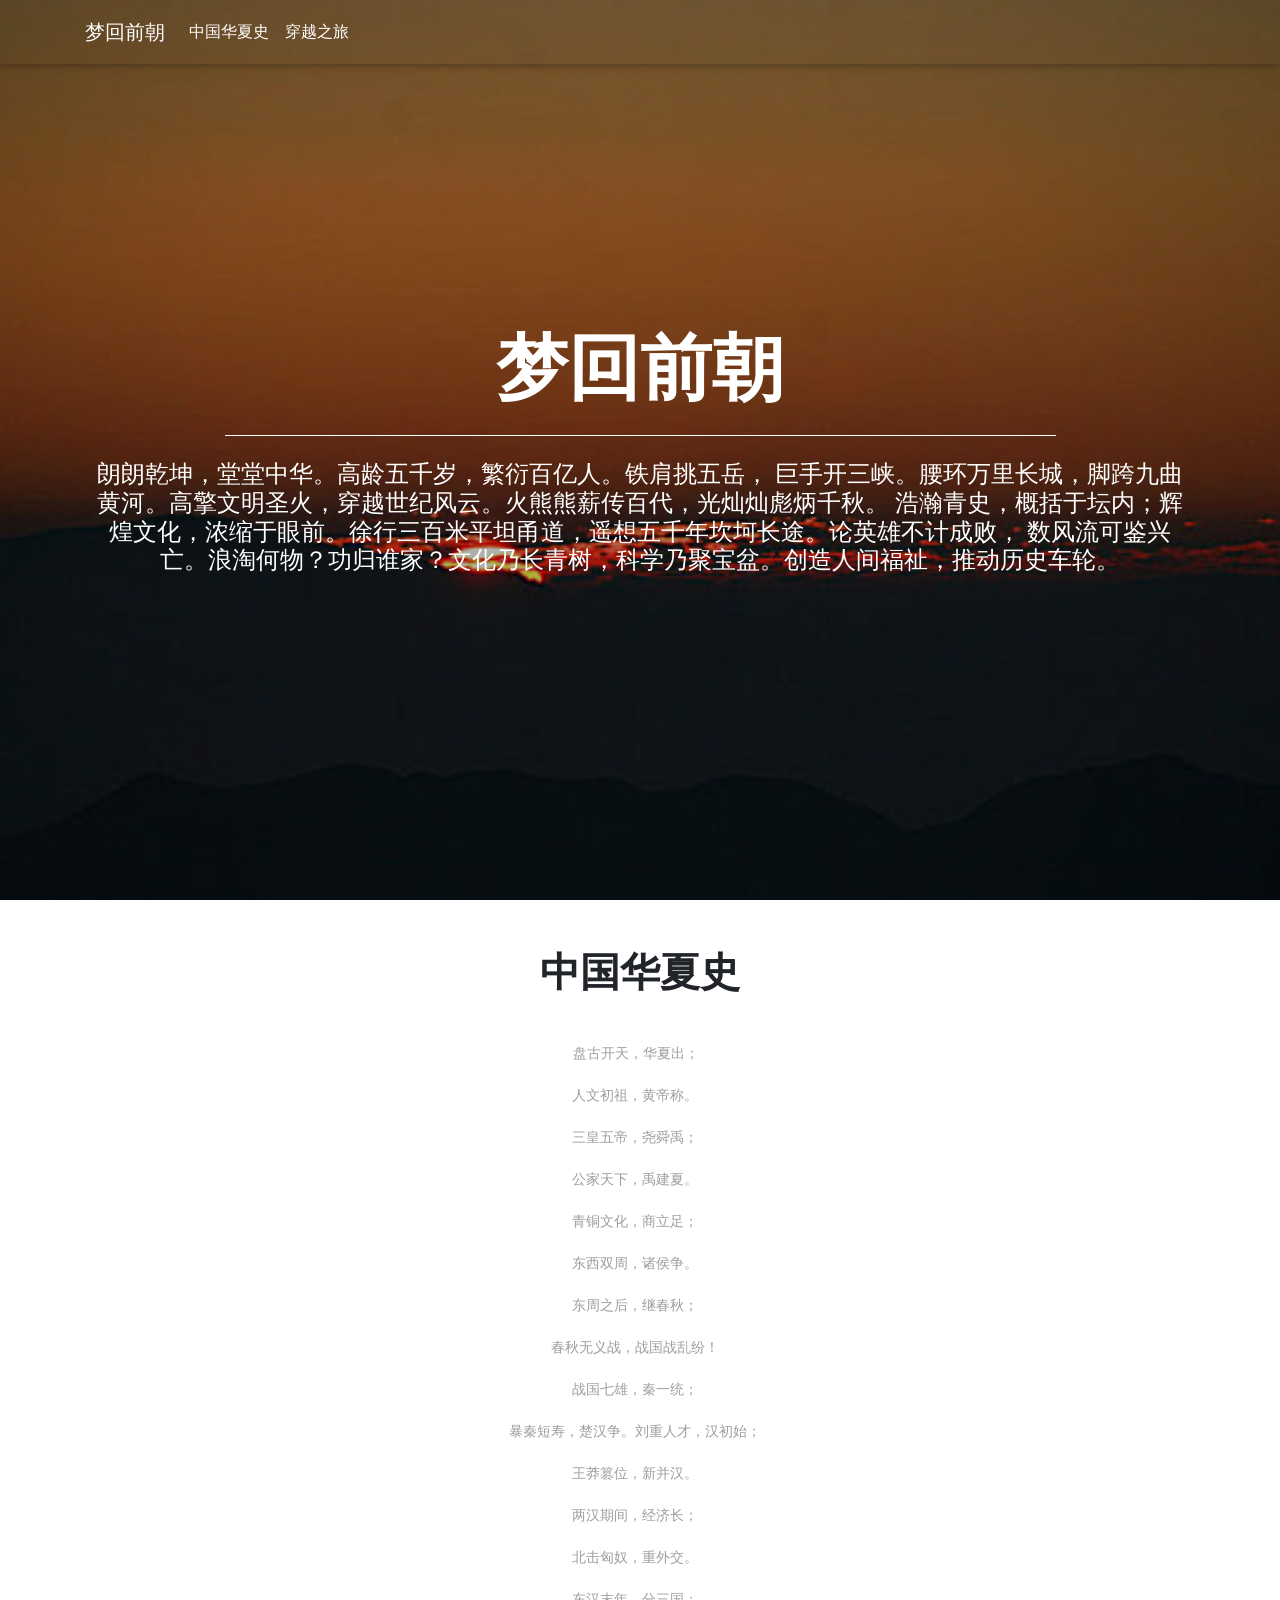
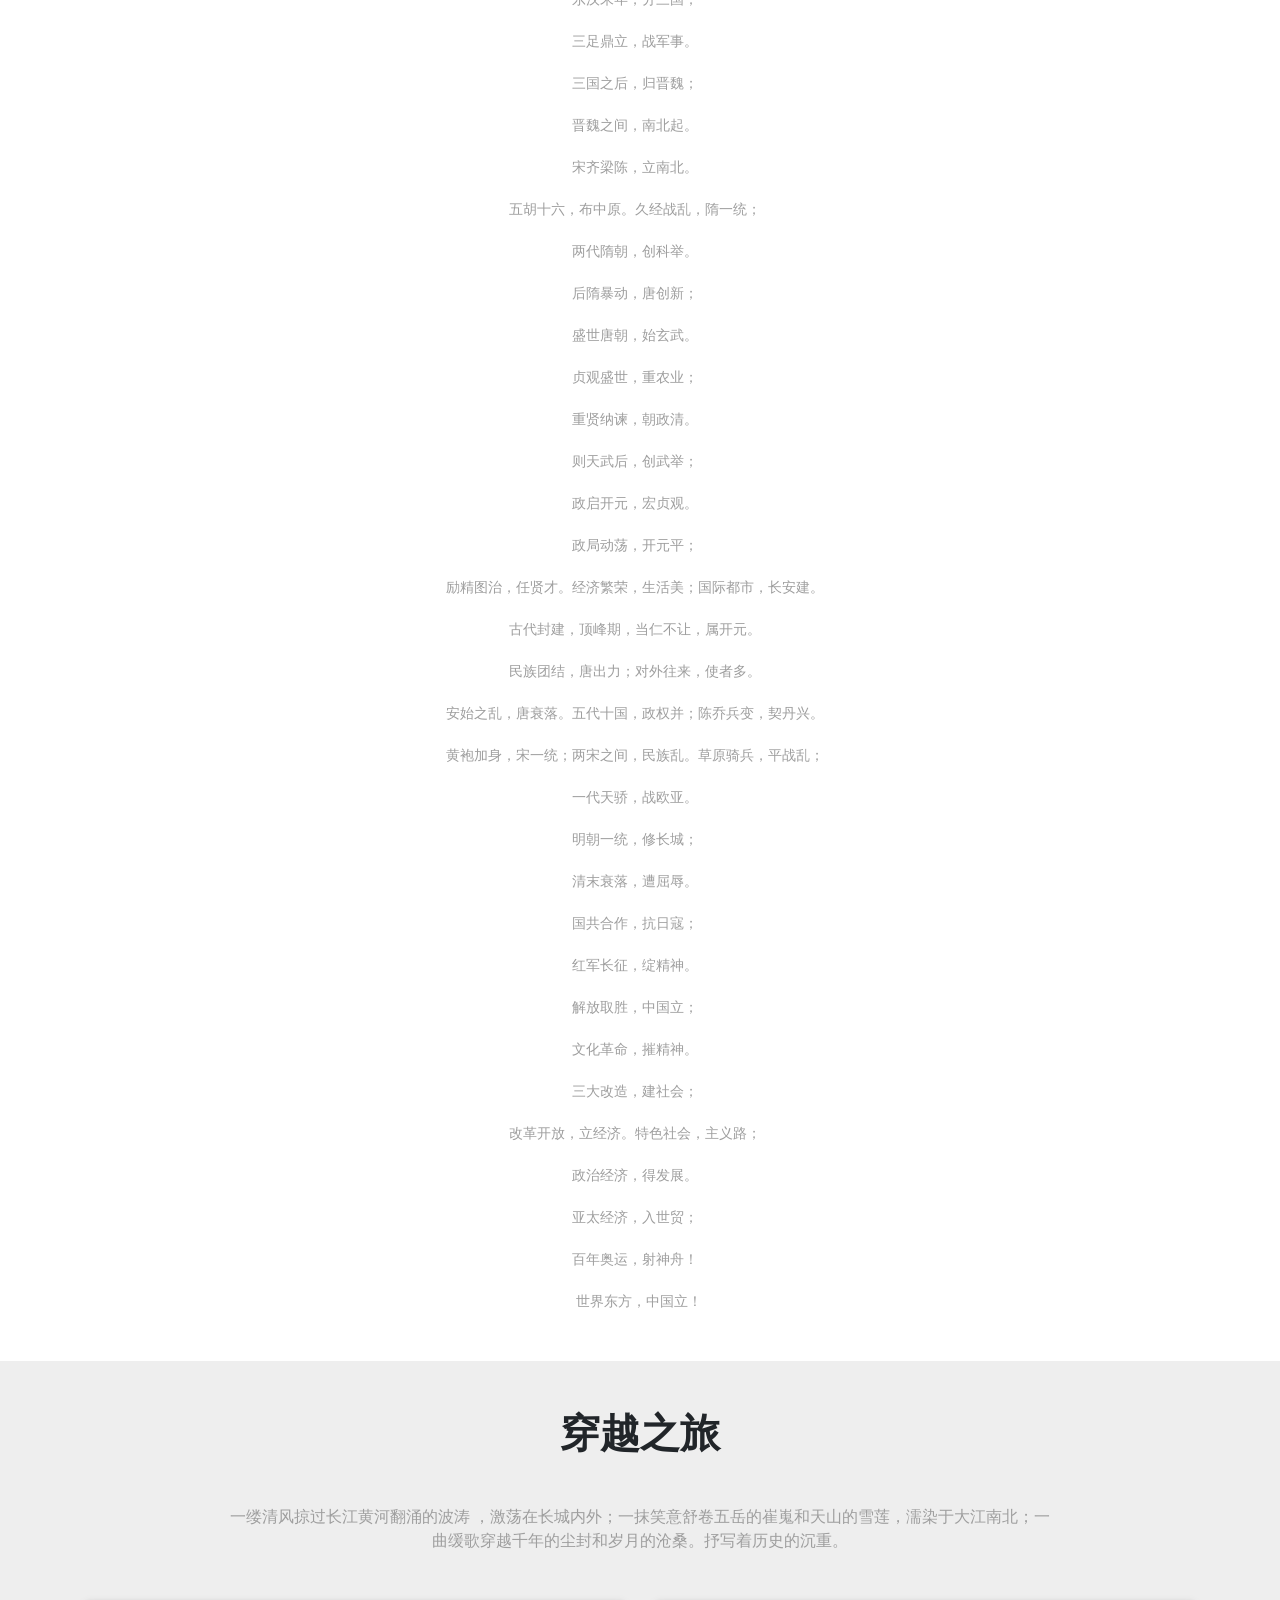
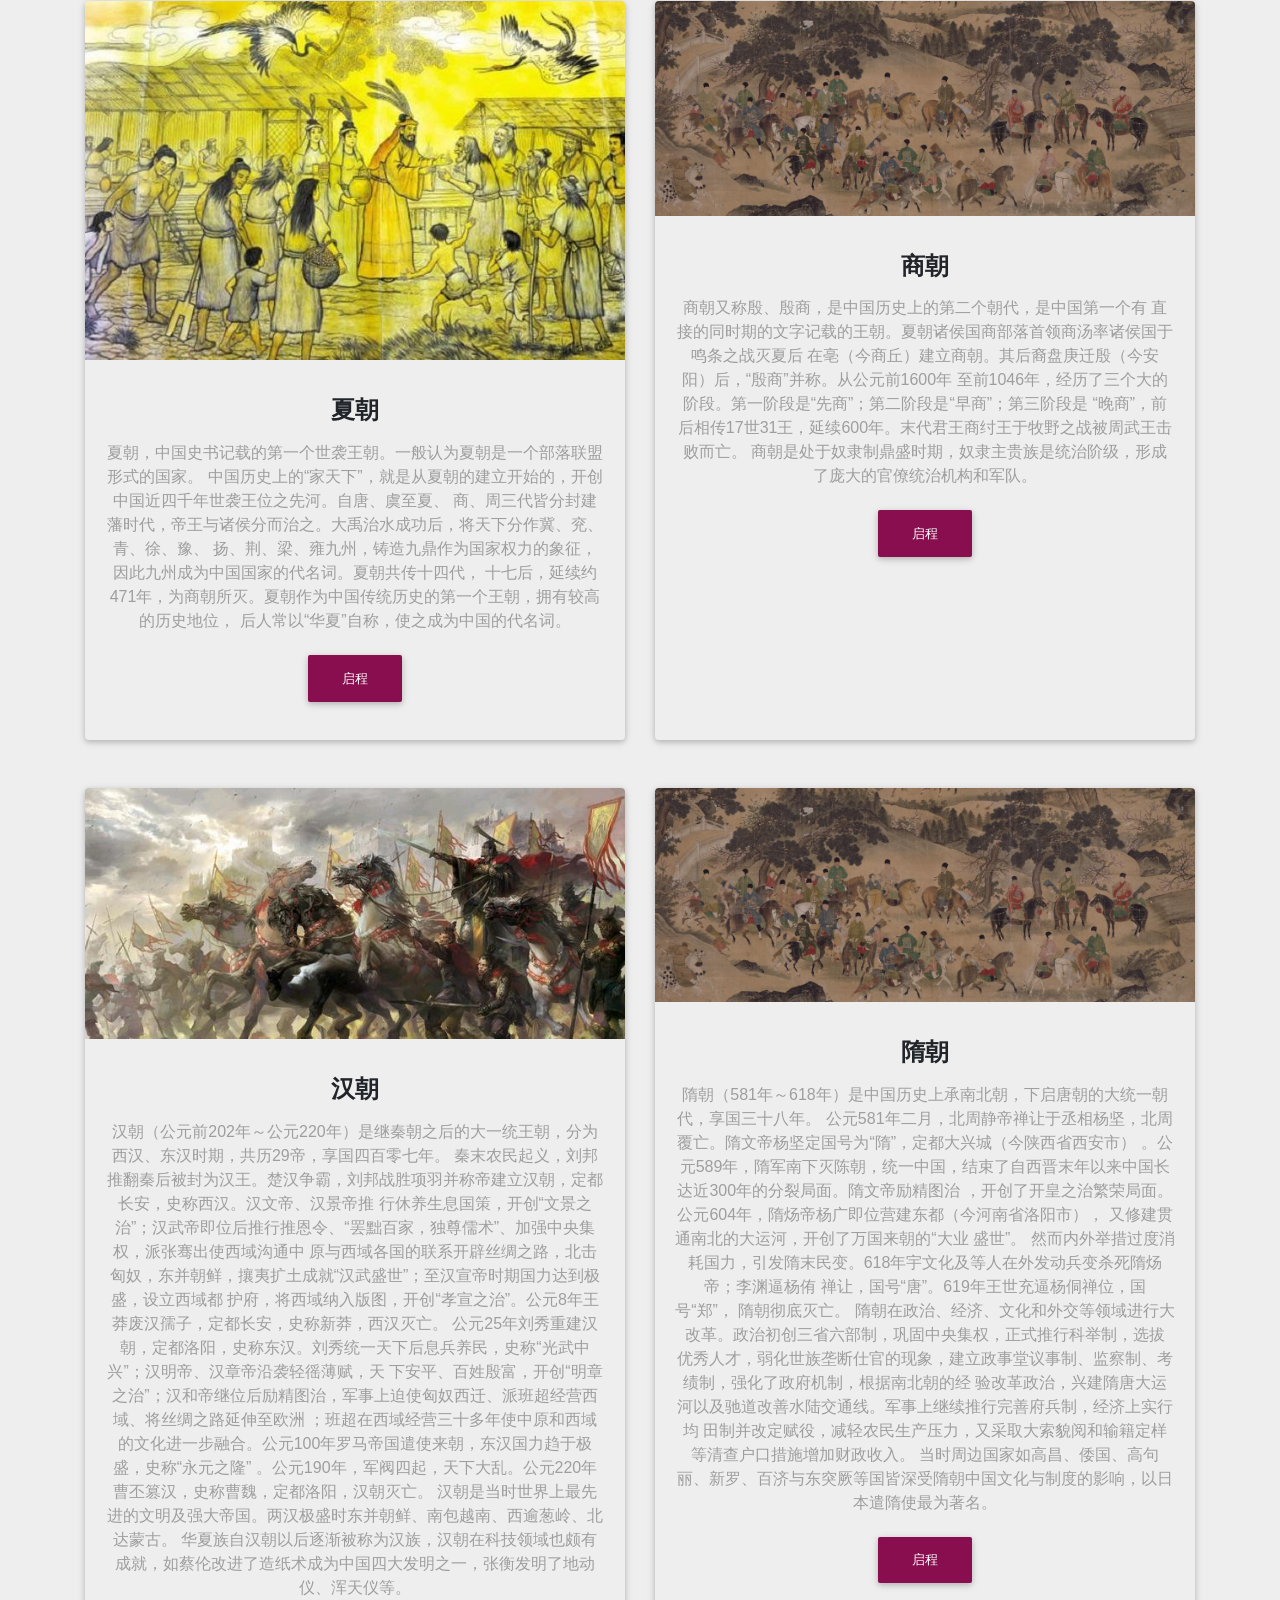
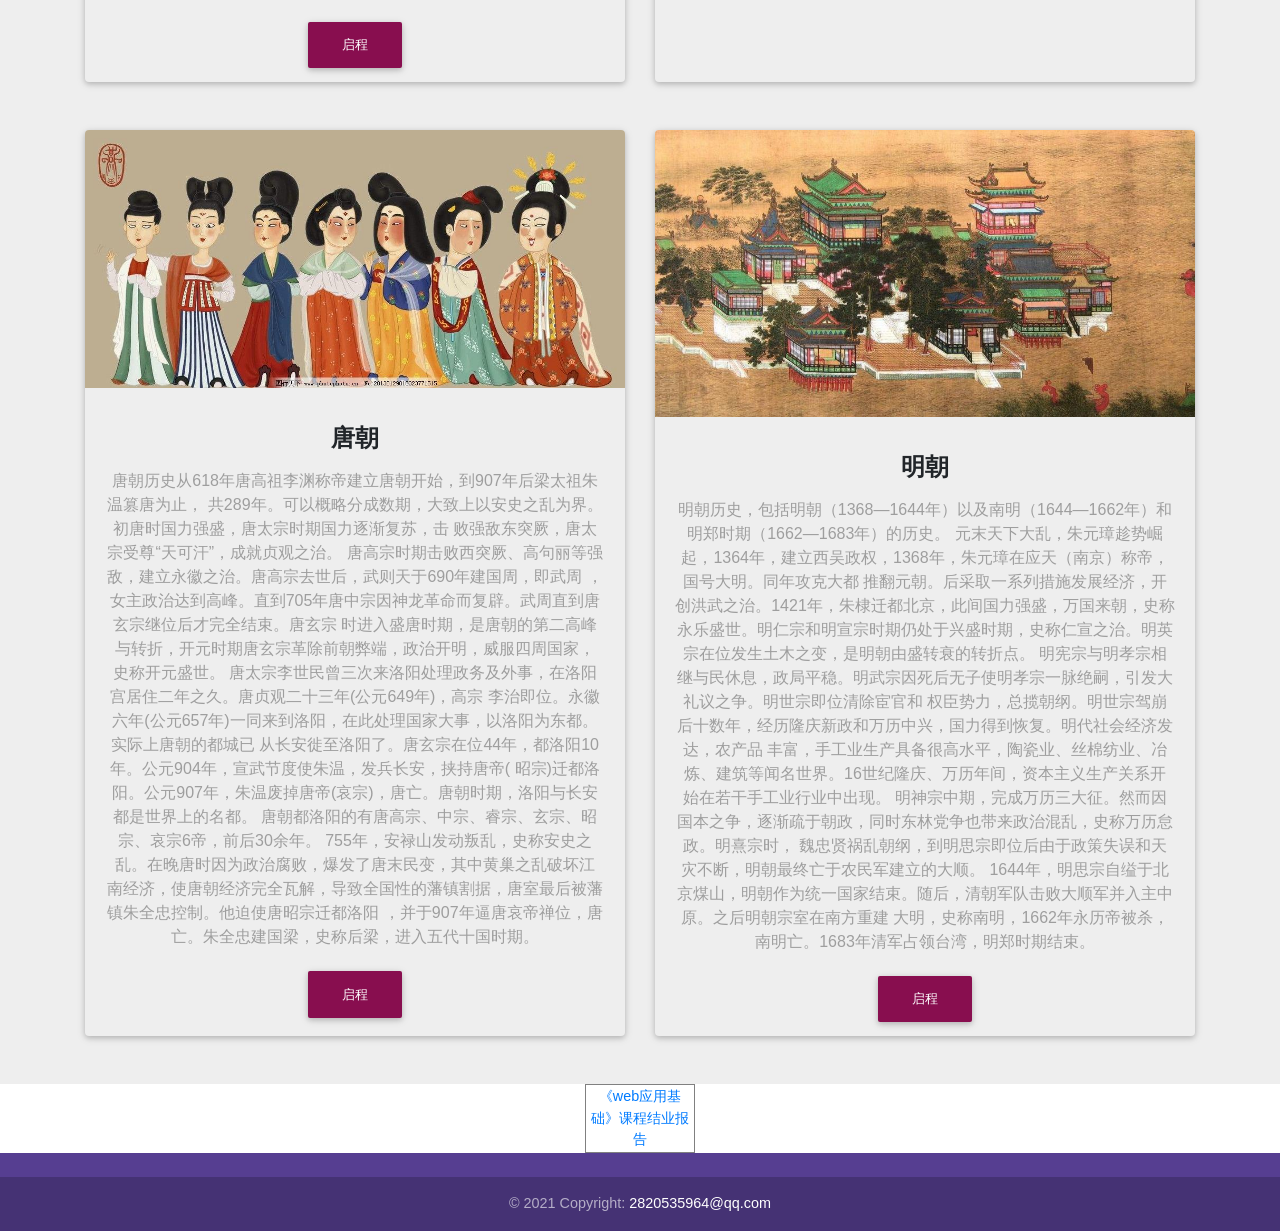
<file: src/main/resources/static/index.html>
<!DOCTYPE html>
<html>

<head>
  <meta charset="UTF-8">
  <meta name="viewport" content="width=device-width, initial-scale=1, shrink-to-fit=no">
  <meta http-equiv="x-ua-compatible" content="ie=edge">
  <title>梦回前朝</title>
  <!-- MDB icon -->
  <link rel="icon" href="img/xtb.jfif" type="image/x-icon">
  <!-- Font Awesome -->
  <link rel="stylesheet" href="https://use.fontawesome.com/releases/v5.11.2/css/all.css">
  <!-- Bootstrap core CSS -->
  <link rel="stylesheet" href="css/bootstrap.min.css">
  <!-- Material Design Bootstrap -->
  <link rel="stylesheet" href="css/mdb.min.css">
  <!-- Your custom styles (optional) -->
  <link rel="stylesheet" href="css/style.css">
  <script type="text/javascript">
    function f() {
      location.href = "javascript/xc.html"
    }
    function f1(){
      location.href = "javascript/sc.html"
    }
    function f2(){
      location.href = "javascript/hc.html"
    }
    function f3(){
      location.href = "javascript/suc.html"
    }
    function f4(){
      location.href = "javascript/tc.html"
    }
    function f5(){
      location.href = "javascript/mc.html"
    }
  </script>
</head>

<body>
  <!-- Main navigation -->
  <header>
    <!-- Navbar -->
    <nav class="navbar navbar-expand-lg navbar-dark fixed-top scrolling-navbar">
      <div class="container">
        <a class="navbar-brand" href="#"> 梦回前朝</a>
        <button class="navbar-toggler" type="button" data-toggle="collapse" data-target="#navbarTogglerDemo02"
          aria-controls="navbarTogglerDemo02" aria-expanded="false" aria-label="Toggle navigation">
          <span class="navbar-toggler-icon"></span>
        </button>
        <div class="collapse navbar-collapse" id="navbarTogglerDemo02">
          <ul class="navbar-nav mr-auto smooth-scroll">
            <li class="nav-item">
              <a class="nav-link" href="#about" data-offset="90">中国华夏史</a>
            </li>
            <li class="nav-item">
              <a class="nav-link" href="#projects" data-offset="90">穿越之旅</a>
            </li>
          </ul>
        </div>
      </div>
    </nav>
    <!-- Navbar -->
    <!-- Full Page Intro -->
    <div class="view">
      <video class="video-intro" poster="img/rc.jpg" playsinline autoplay muted loop>
        <source src="" type="video/mp4">
      </video>
      <!-- Mask & flexbox options-->
      <div class="mask rgba-white-gradient d-flex justify-content-center align-items-center rgba-black-light">
        <!-- Content -->
        <div class="container px-md-3 px-sm-0">
          <!--Grid row-->
          <div class="row wow fadeIn">
            <!--Grid column-->
            <div class="col-md-12 mb-4 white-text text-center wow fadeIn">
              <h3 class="display-3 font-weight-bold white-text mb-0 pt-md-5 pt-5">梦回前朝</h3>
              <hr class="hr-light my-4 w-75">
              <h4 class="subtext-header mt-2 mb-4">朗朗乾坤，堂堂中华。高龄五千岁，繁衍百亿人。铁肩挑五岳，
                巨手开三峡。腰环万里长城，脚跨九曲黄河。高擎文明圣火，穿越世纪风云。火熊熊薪传百代，光灿灿彪炳千秋。
                浩瀚青史，概括于坛内；辉煌文化，浓缩于眼前。徐行三百米平坦甬道，遥想五千年坎坷长途。论英雄不计成败，
                数风流可鉴兴亡。浪淘何物？功归谁家？文化乃长青树，科学乃聚宝盆。创造人间福祉，推动历史车轮。</h4>
            </div>
            <!--Grid column-->
          </div>
          <!--Grid row-->
        </div>
        <!-- Content -->
      </div>
      <!-- Mask & flexbox options-->
    </div>
    <!-- Full Page Intro -->
  </header>
  <!--Main layout-->
  <main>

    <!--Section: 主页-->
    <section id="about" class="py-5">

      <!-- Container -->
      <div class="container">
        <!-- Section heading -->
        <h2 class="h1-responsive font-weight-bold text-center mb-5">中国华夏史</h2>
        <!-- Section description -->
        <div class="row">
          <!-- Grid column -->
          <div class="col-xl-10 col-md-11 col-10">
            <pre class="grey-text text-center mb-0 ">
                  　  盘古开天，华夏出；

                  　　人文初祖，黄帝称。
                  
                  　　三皇五帝，尧舜禹；
                  
                  　　公家天下，禹建夏。
                  
                  　　青铜文化，商立足；
                  
                  　　东西双周，诸侯争。
                  
                  　　东周之后，继春秋；
                  
                  　　春秋无义战，战国战乱纷！
                  
                  　　战国七雄，秦一统；
                  
                  　　暴秦短寿，楚汉争。刘重人才，汉初始；
                  
                  　　王莽篡位，新并汉。
                  
                  　　两汉期间，经济长；
                  
                  　　北击匈奴，重外交。
                  
                  　　东汉末年，分三国；
                  
                  　　三足鼎立，战军事。
                  
                  　　三国之后，归晋魏；
                  
                  　　晋魏之间，南北起。
                  
                  　　宋齐梁陈，立南北。
                  
                  　　五胡十六，布中原。久经战乱，隋一统；
                  
                  　　两代隋朝，创科举。
                  
                  　　后隋暴动，唐创新；
                  
                  　　盛世唐朝，始玄武。
                  
                  　　贞观盛世，重农业；
                  
                  　　重贤纳谏，朝政清。
                  
                  　　则天武后，创武举；
                  
                  　　政启开元，宏贞观。
                  
                  　　政局动荡，开元平；
                  
                  　　励精图治，任贤才。经济繁荣，生活美；国际都市，长安建。
                  
                  　　古代封建，顶峰期，当仁不让，属开元。
                  
                  　　民族团结，唐出力；对外往来，使者多。
                  
                  　　安始之乱，唐衰落。五代十国，政权并；陈乔兵变，契丹兴。
                  
                  　　黄袍加身，宋一统；两宋之间，民族乱。草原骑兵，平战乱；
                  
                  　　一代天骄，战欧亚。
                  
                  　　明朝一统，修长城；
                  
                  　　清末衰落，遭屈辱。
                  
                  　　国共合作，抗日寇；
                  
                  　　红军长征，绽精神。
                  
                  　　解放取胜，中国立；
                  
                  　　文化革命，摧精神。
                  
                  　　三大改造，建社会；
                  
                  　　改革开放，立经济。特色社会，主义路；
                  
                  　　政治经济，得发展。
                  
                  　　亚太经济，入世贸；
                  
                  　　百年奥运，射神舟！
                  
                  　　 世界东方，中国立！</pre>
          </div>
          <!-- Grid column -->

        </div>
        <!--Grid row-->

      </div>
      <!--Grid column-->

      </div>
      <!-- Grid row -->

      </div>
      <!-- Container -->

    </section>
    <!--Section: 主页-->

    <!--Section: 生平-->
    <section id="projects" class="text-center py-5" style="background-color: #eee;">

      <!-- Container -->
      <div class="container">

        <!-- Section heading -->
        <h2 class="h1-responsive font-weight-bold mb-5">穿越之旅</h2>
        <!-- Section description -->
        <p class="grey-text w-responsive mx-auto mb-5">一缕清风掠过长江黄河翻涌的波涛
          ，激荡在长城内外；一抹笑意舒卷五岳的崔嵬和天山的雪莲，濡染于大江南北；一曲缓歌穿越千年的尘封和岁月的沧桑。抒写着历史的沉重。</p>

        <!-- Grid row -->
        <div class="row text-center">

          <!-- Grid column -->
          <div class="col-lg-6 col-md-12 mb-lg-0">
            <!--Featured image-->
            <div class="view overlay rounded z-depth-1">
              <img src="img/xc.jfif" class="img-fluid" alt="Sample project image">
              <a>
                <div class="mask rgba-white-slight"></div>
              </a>
              <!--Excerpt-->
              <div class="card-body pb-2 mb-4">
                <h4 class="font-weight-bold my-3">夏朝</h4>
                <p class="grey-text">夏朝，中国史书记载的第一个世袭王朝。一般认为夏朝是一个部落联盟形式的国家。
                  中国历史上的“家天下”，就是从夏朝的建立开始的，开创中国近四千年世袭王位之先河。自唐、虞至夏、
                  商、周三代皆分封建藩时代，帝王与诸侯分而治之。大禹治水成功后，将天下分作冀、兖、青、徐、豫、
                  扬、荆、梁、雍九州，铸造九鼎作为国家权力的象征，因此九州成为中国国家的代名词。夏朝共传十四代，
                  十七后，延续约471年，为商朝所灭。夏朝作为中国传统历史的第一个王朝，拥有较高的历史地位，
                  后人常以“华夏”自称，使之成为中国的代名词。
                </p>
                <!--Button-->
                <a class="btn btn-unique" onclick="window.open(f())">启程</a>
              </div>
            </div>
          </div>
          <!-- Grid column -->

          <!-- Grid column -->
          <div class="col-lg-6 col-md-12 mb-md-0 mb-4">
            <!--Featured image-->
            <div class="view overlay rounded z-depth-1">
              <img src="img/sc.jfif" class="img-fluid" alt="Sample project image">
              <a>
                <div class="mask rgba-white-slight"></div>
              </a>
              <!--Excerpt-->
              <div class="card-body pb-2">
                <h4 class="font-weight-bold my-3">商朝</h4>
                <p class="grey-text">商朝又称殷、殷商，是中国历史上的第二个朝代，是中国第一个有
                  直接的同时期的文字记载的王朝。夏朝诸侯国商部落首领商汤率诸侯国于鸣条之战灭夏后
                  在亳（今商丘）建立商朝。其后裔盘庚迁殷（今安阳）后，“殷商”并称。从公元前1600年
                  至前1046年，经历了三个大的阶段。第一阶段是“先商”；第二阶段是“早商”；第三阶段是
                  “晚商”，前后相传17世31王，延续600年。末代君王商纣王于牧野之战被周武王击败而亡。
                  商朝是处于奴隶制鼎盛时期，奴隶主贵族是统治阶级，形成了庞大的官僚统治机构和军队。
                </p>
                <!--Button-->
                <a class="btn btn-unique" onclick="window.open(f1())">启程</a>
              </div>
            </div>
          </div>
          <!-- Grid column -->

          <!-- Grid column -->
          <div class="col-lg-6 col-md-12 mt-5">
            <!--Featured image-->
            <div class="view overlay rounded z-depth-1">
              <img src="img/hc.jfif" class="img-fluid" alt="Sample project image">
              <a>
                <div class="mask rgba-white-slight"></div>
              </a>
              <!--Excerpt-->
              <div class="card-body pb-2">
                <h4 class="font-weight-bold my-3">汉朝</h4>
                <p class="grey-text">汉朝（公元前202年～公元220年）是继秦朝之后的大一统王朝，分为西汉、东汉时期，共历29帝，享国四百零七年。
                  秦末农民起义，刘邦推翻秦后被封为汉王。楚汉争霸，刘邦战胜项羽并称帝建立汉朝，定都长安，史称西汉。汉文帝、汉景帝推
                  行休养生息国策，开创“文景之治”；汉武帝即位后推行推恩令、“罢黜百家，独尊儒术”、加强中央集权，派张骞出使西域沟通中
                  原与西域各国的联系开辟丝绸之路，北击匈奴，东并朝鲜，攘夷扩土成就“汉武盛世”；至汉宣帝时期国力达到极盛，设立西域都
                  护府，将西域纳入版图，开创“孝宣之治”。公元8年王莽废汉孺子，定都长安，史称新莽，西汉灭亡。
                  公元25年刘秀重建汉朝，定都洛阳，史称东汉。刘秀统一天下后息兵养民，史称“光武中兴”；汉明帝、汉章帝沿袭轻徭薄赋，天
                  下安平、百姓殷富，开创“明章之治”；汉和帝继位后励精图治，军事上迫使匈奴西迁、派班超经营西域、将丝绸之路延伸至欧洲
                  ；班超在西域经营三十多年使中原和西域的文化进一步融合。公元100年罗马帝国遣使来朝，东汉国力趋于极盛，史称“永元之隆”
                  。公元190年，军阀四起，天下大乱。公元220年曹丕篡汉，史称曹魏，定都洛阳，汉朝灭亡。
                  汉朝是当时世界上最先进的文明及强大帝国。两汉极盛时东并朝鲜、南包越南、西逾葱岭、北达蒙古。
                  华夏族自汉朝以后逐渐被称为汉族，汉朝在科技领域也颇有成就，如蔡伦改进了造纸术成为中国四大发明之一，张衡发明了地动仪、浑天仪等。
                </p>
                  <!--Button-->
                  <a class="btn btn-unique" onclick="window.open(f2())">启程</a>
              </div>
            </div>
          </div>
          <!-- Grid column -->

          <!-- Grid column -->
          <div class="col-lg-6 col-md-12 mb-lg-0 mb-4 mt-5">
            <!--Featured image-->
            <div class="view overlay rounded z-depth-1">
              <img src="img/sc.jfif" class="img-fluid" alt="Sample project image">
              <a>
                <div class="mask rgba-white-slight"></div>
              </a>
              <!--Excerpt-->
              <div class="card-body pb-2">
                <h4 class="font-weight-bold my-3">隋朝</h4>
                <p class="grey-text">隋朝（581年～618年）是中国历史上承南北朝，下启唐朝的大统一朝代，享国三十八年。
                  公元581年二月，北周静帝禅让于丞相杨坚，北周覆亡。隋文帝杨坚定国号为“隋”，定都大兴城（今陕西省西安市）
                  。公元589年，隋军南下灭陈朝，统一中国，结束了自西晋末年以来中国长达近300年的分裂局面。隋文帝励精图治
                  ，开创了开皇之治繁荣局面。
                  公元604年，隋炀帝杨广即位营建东都（今河南省洛阳市）， 又修建贯通南北的大运河，开创了万国来朝的“大业
                  盛世”。 然而内外举措过度消耗国力，引发隋末民变。618年宇文化及等人在外发动兵变杀死隋炀帝；李渊逼杨侑
                  禅让，国号“唐”。619年王世充逼杨侗禅位，国号“郑”， 隋朝彻底灭亡。
                  隋朝在政治、经济、文化和外交等领域进行大改革。政治初创三省六部制，巩固中央集权，正式推行科举制，选拔
                  优秀人才，弱化世族垄断仕官的现象，建立政事堂议事制、监察制、考绩制，强化了政府机制，根据南北朝的经
                  验改革政治，兴建隋唐大运河以及驰道改善水陆交通线。军事上继续推行完善府兵制，经济上实行均
                  田制并改定赋役，减轻农民生产压力，又采取大索貌阅和输籍定样等清查户口措施增加财政收入。
                  当时周边国家如高昌、倭国、高句丽、新罗、百济与东突厥等国皆深受隋朝中国文化与制度的影响，以日本遣隋使最为著名。
                </p>
                <!--Button-->
                <a class="btn btn-unique" onclick="window.open(f3())">启程</a>
              </div>
            </div>
          </div>
          <!-- Grid column -->

          <!-- Grid column -->
          <div class="col-lg-6 col-md-12 mb-lg-0 mb-4 mt-5">
            <!--Featured image-->
            <div class="view overlay rounded z-depth-1">
              <img src="img/tc.jfif" class="img-fluid" alt="Sample project image">
              <a>
                <div class="mask rgba-white-slight"></div>
              </a>
              <!--Excerpt-->
              <div class="card-body pb-2">
                <h4 class="font-weight-bold my-3">唐朝</h4>
                <p class="grey-text">唐朝历史从618年唐高祖李渊称帝建立唐朝开始，到907年后梁太祖朱温篡唐为止，
                  共289年。可以概略分成数期，大致上以安史之乱为界。初唐时国力强盛，唐太宗时期国力逐渐复苏，击
                  败强敌东突厥，唐太宗受尊“天可汗”，成就贞观之治。
                  唐高宗时期击败西突厥、高句丽等强敌，建立永徽之治。唐高宗去世后，武则天于690年建国周，即武周
                  ，女主政治达到高峰。直到705年唐中宗因神龙革命而复辟。武周直到唐玄宗继位后才完全结束。唐玄宗
                  时进入盛唐时期，是唐朝的第二高峰与转折，开元时期唐玄宗革除前朝弊端，政治开明，威服四周国家，
                  史称开元盛世。
                  唐太宗李世民曾三次来洛阳处理政务及外事，在洛阳宫居住二年之久。唐贞观二十三年(公元649年)，高宗
                  李治即位。永徽六年(公元657年)一同来到洛阳，在此处理国家大事，以洛阳为东都。实际上唐朝的都城已
                  从长安徙至洛阳了。唐玄宗在位44年，都洛阳10年。公元904年，宣武节度使朱温，发兵长安，挟持唐帝(
                  昭宗)迁都洛阳。公元907年，朱温废掉唐帝(哀宗)，唐亡。唐朝时期，洛阳与长安都是世界上的名都。
                  唐朝都洛阳的有唐高宗、中宗、睿宗、玄宗、昭宗、哀宗6帝，前后30余年。
                  755年，安禄山发动叛乱，史称安史之乱。在晚唐时因为政治腐败，爆发了唐末民变，其中黄巢之乱破坏江
                  南经济，使唐朝经济完全瓦解，导致全国性的藩镇割据，唐室最后被藩镇朱全忠控制。他迫使唐昭宗迁都洛阳
                  ，并于907年逼唐哀帝禅位，唐亡。朱全忠建国梁，史称后梁，进入五代十国时期。
                </p>
                <!--Button-->
                <a class="btn btn-unique" onclick="window.open(f4())">启程</a>
              </div>
            </div>
          </div>
          <!-- Grid column -->

          <!-- Grid column -->
          <div class="col-lg-6 col-md-12 mb-lg-0 mb-4 mt-5">
            <!--Featured image-->
            <div class="view overlay rounded z-depth-1">
              <img src="img/mc.jfif" class="img-fluid" alt="Sample project image">
              <a>
                <div class="mask rgba-white-slight"></div>
              </a>
              <!--Excerpt-->
              <div class="card-body pb-2">
                <h4 class="font-weight-bold my-3">明朝</h4>
                <p class="grey-text">明朝历史，包括明朝（1368—1644年）以及南明（1644—1662年）和明郑时期（1662—1683年）的历史。
                  元末天下大乱，朱元璋趁势崛起，1364年，建立西吴政权，1368年，朱元璋在应天（南京）称帝，国号大明。同年攻克大都
                  推翻元朝。后采取一系列措施发展经济，开创洪武之治。1421年，朱棣迁都北京，此间国力强盛，万国来朝，史称
                  永乐盛世。明仁宗和明宣宗时期仍处于兴盛时期，史称仁宣之治。明英宗在位发生土木之变，是明朝由盛转衰的转折点。
                  明宪宗与明孝宗相继与民休息，政局平稳。明武宗因死后无子使明孝宗一脉绝嗣，引发大礼议之争。明世宗即位清除宦官和
                  权臣势力，总揽朝纲。明世宗驾崩后十数年，经历隆庆新政和万历中兴，国力得到恢复。明代社会经济发达，农产品
                  丰富，手工业生产具备很高水平，陶瓷业、丝棉纺业、冶炼、建筑等闻名世界。16世纪隆庆、万历年间，资本主义生产关系开
                  始在若干手工业行业中出现。
                  明神宗中期，完成万历三大征。然而因国本之争，逐渐疏于朝政，同时东林党争也带来政治混乱，史称万历怠政。明熹宗时，
                  魏忠贤祸乱朝纲，到明思宗即位后由于政策失误和天灾不断，明朝最终亡于农民军建立的大顺。
                  1644年，明思宗自缢于北京煤山，明朝作为统一国家结束。随后，清朝军队击败大顺军并入主中原。之后明朝宗室在南方重建
                  大明，史称南明，1662年永历帝被杀，南明亡。1683年清军占领台湾，明郑时期结束。
                </p>
                <!--Button-->
                <a class="btn btn-unique" onclick="window.open(f5())">启程</a>
              </div>
            </div>
          </div>
          <!-- Grid column -->
        </div>
        <!-- Grid row -->

      </div>
      <!-- Container -->

    </section>
    <!--Section: 生平-->
    <table align="center" width="110" border="1">
      <tr><td align="center"><a href="https://blog.csdn.net/qq_45659777/article/details/116805544">《web应用基础》课程结业报告</a></td></tr>
  </table>
  </main>
  <!--Main layout-->

  <!-- Footer -->
  <footer class="page-footer font-small pt-4">

    <!-- Copyright -->
    <div class="footer-copyright text-center py-3">© 2021 Copyright:
      <a href="https://mdbootstrap.com/education/bootstrap/">2820535964@qq.com</a>
    </div>
    <!-- Copyright -->

  </footer>
  <!-- Footer -->


  <!-- jQuery -->
  <script type="text/javascript" src="js/jquery.min.js"></script>
  <!-- Bootstrap tooltips -->
  <script type="text/javascript" src="js/popper.min.js"></script>
  <!-- Bootstrap core JavaScript -->
  <script type="text/javascript" src="js/bootstrap.min.js"></script>
  <!-- MDB core JavaScript -->
  <script type="text/javascript" src="js/mdb.min.js"></script>

  <!-- Your custom scripts (optional) -->
  <script type="text/javascript">
    // MDB Lightbox Init
    $(function () {
      $("#mdb-lightbox-ui").load("mdb-addons/mdb-lightbox-ui.html");
    });
    // 以下为动画效果新添加的两条语句
    // Adding animations to the sections, 使用的是淡入, 你也可以试试zoomIn等动画
    $("section").addClass("wow fadeIn");
    // Animations Init, 注意必须放在ready方法中以防WOW对象没能加载成功
    $(document).ready(function () {
      new WOW().init();
    });
  </script>

</body>

</html>
</file>
<file: src/main/resources/static/css/style.css>
/* Required for full background image */
html,
body,
header,
.view {
  height: 100%;
}

@media (max-width: 740px) {
  html,
  body,
  header,
  .view {
    height: 100vh;
  }
}

.top-nav-collapse ,.page-footer{
  background-color: #563e91 !important;
}

.navbar:not(.top-nav-collapse) {
  background: transparent !important;
}

@media (max-width: 991px) {
  .navbar:not(.top-nav-collapse) {
    background: #563e91 !important;
  }
}

.rgba-gradient {
  background: rgba(35, 7, 77, 0.6);  /* fallback for old browsers */
  background: -webkit-linear-gradient(to right, rgba(204, 83, 51, 0.6), rgba(35, 7, 77, 0.6));  /* Chrome 10-25, Safari 5.1-6 */
  background: linear-gradient(to right, rgba(204, 83, 51, 0.6), rgba(35, 7, 77, 0.6)); /* W3C, IE 10+/ Edge, Firefox 16+, Chrome 26+, Opera 12+, Safari 7+ */
}

.streak.streak-photo {
  background-attachment: fixed;
}
</file>
